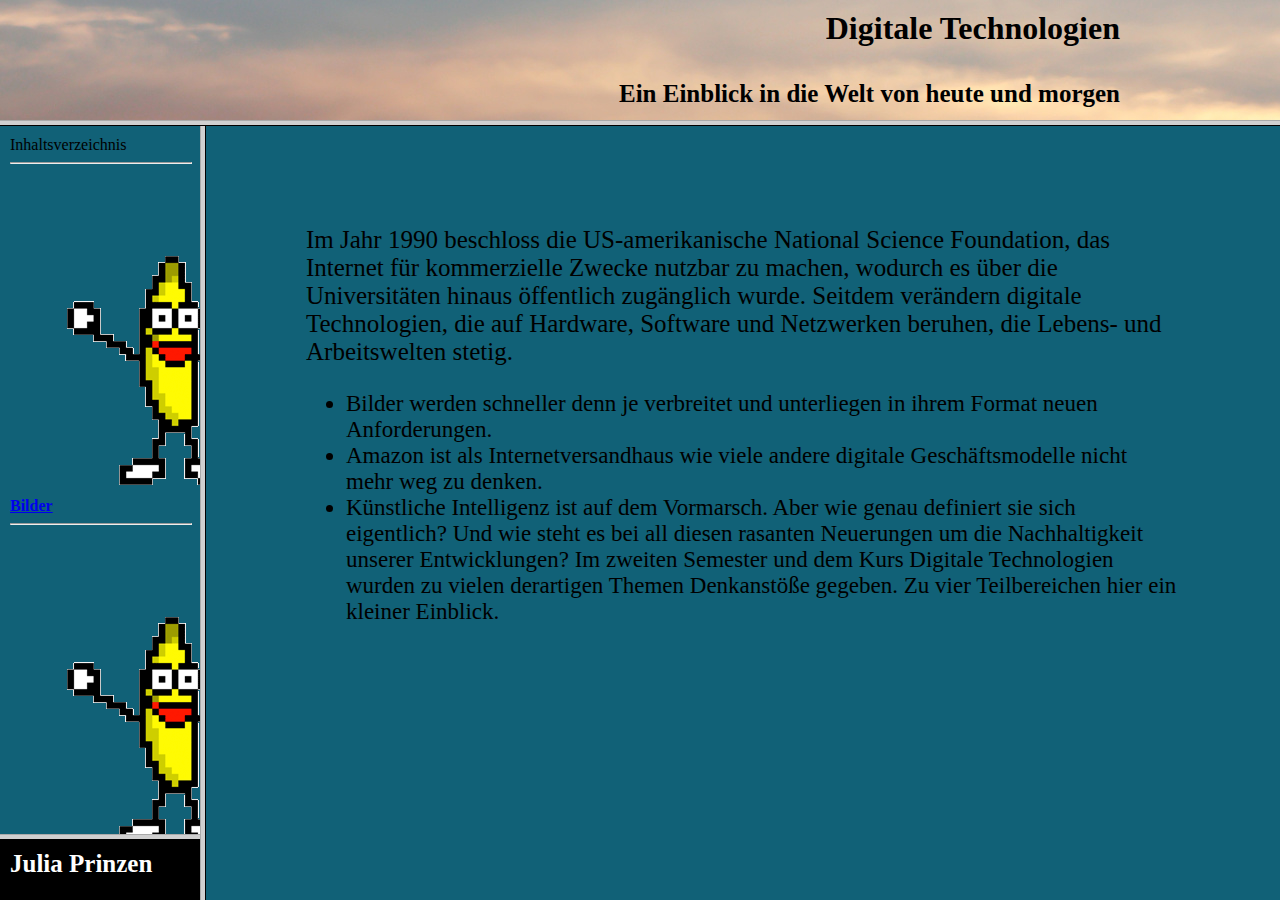
<file: index.html>
<html>

<head>

  <title>Digitale Technologien</title>

</head>

<frameset rows="120,*">
  <frame src="./files/kopfzeile.html" marginheight="0" marginwidth="0" name="Titel" scrolling="no" noresize="" border="0">
    <frameset cols="200,*">
      <frameset rows="*,60">
        <frame src="./files/inhaltsverzeichnis.html" marginheight="0" marginwidth="5" name="Inhalt" noresize="">
          <frame src="./files/fusszeile.html" marginheight="0" marginwidth="" name="Fusszeile" noresize="" scrolling="no">
      </frameset>
      <frame src="./files/startseite.html" marginheight="10" marginwidth="10" name="Hauptseite">
    </frameset>
</frameset>

</html>
</file>
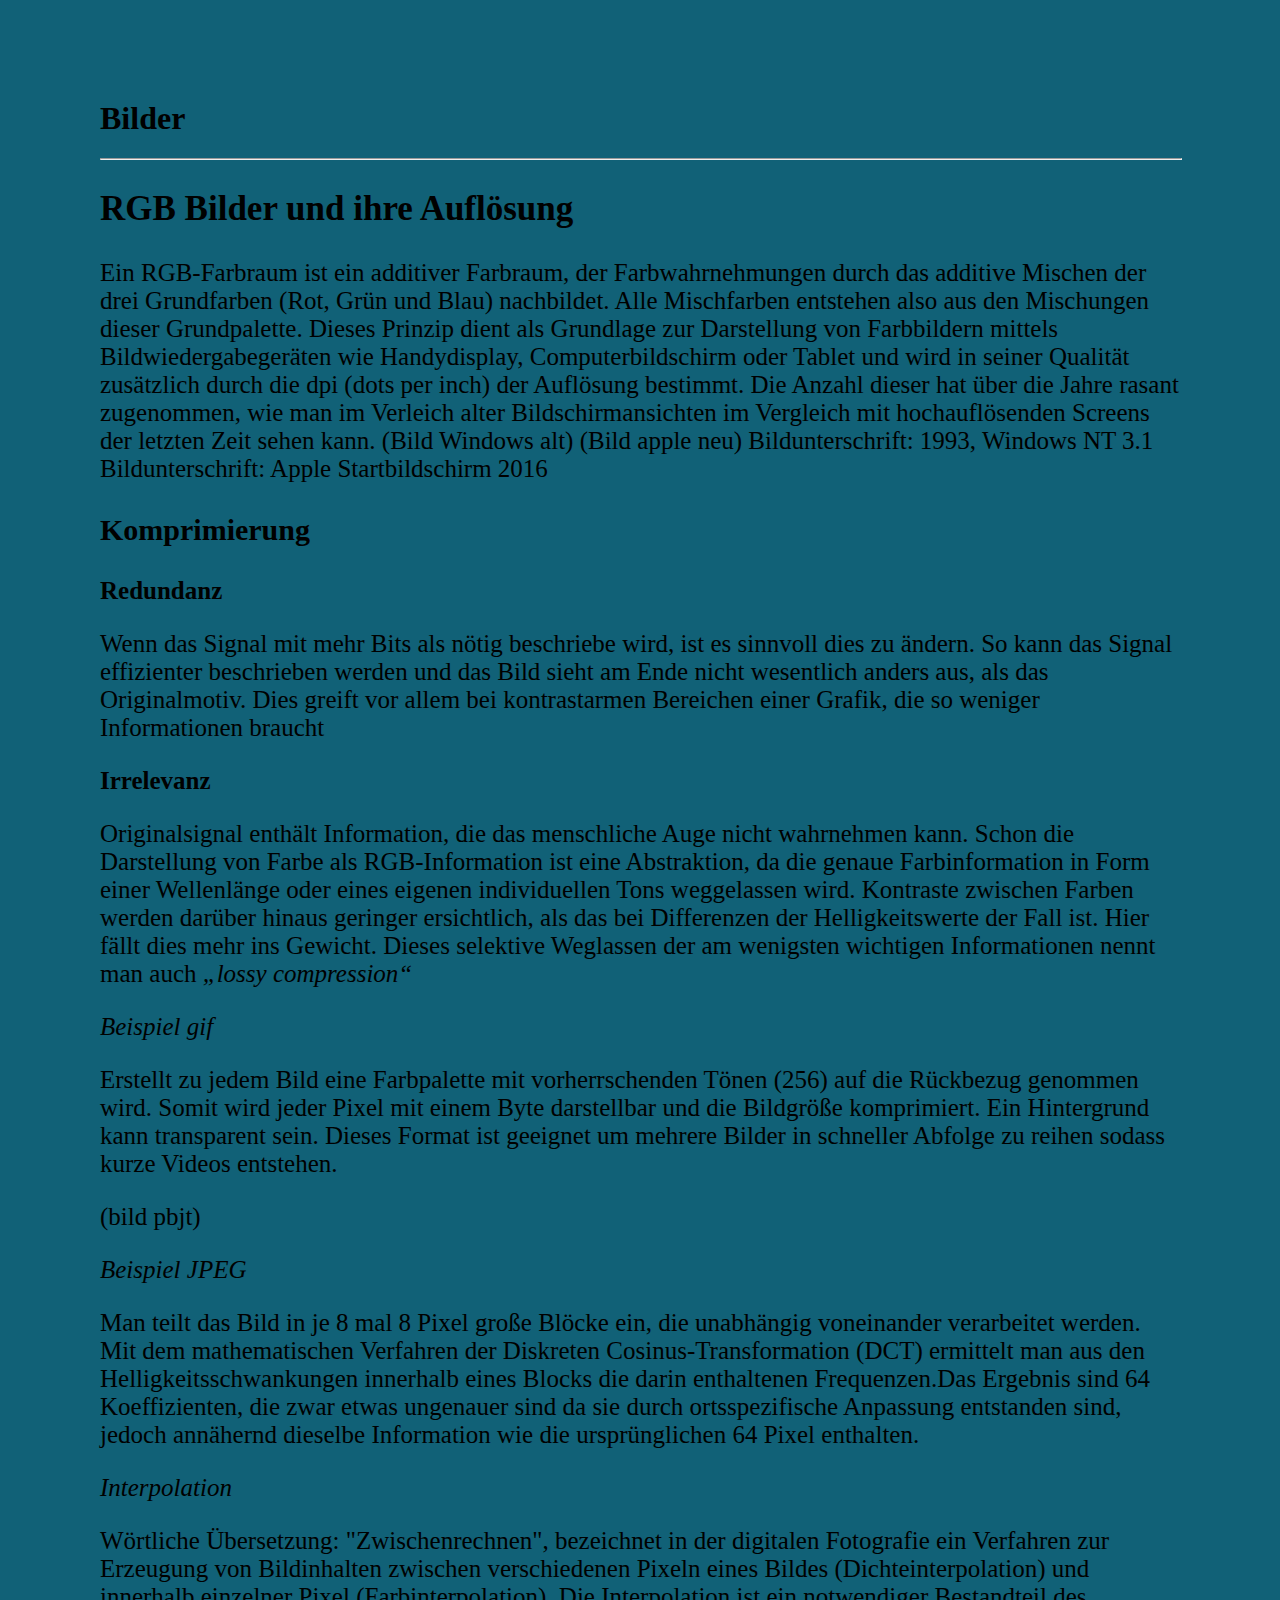
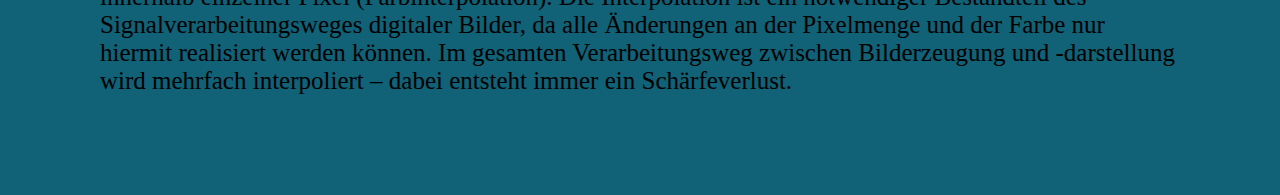
<file: files/bilder.html>
<!-- saved from url=(0053)http://www.heiner-doerner-windenergie.de/startdoe.htm -->
<html>

<head>
  <link rel="stylesheet" type="text/css" href="style.css">
</head>

<body style="margin:100px;">
<h1 id="bilder">Bilder</h1>

<hr />

<h2 id="rgbbilderundihreaufloumlsung">RGB Bilder und ihre Aufl&ouml;sung</h2>

<p>Ein RGB-Farbraum ist ein additiver Farbraum, der Farbwahrnehmungen durch das additive Mischen 
der drei Grundfarben (Rot, Gr&uuml;n und Blau) nachbildet. Alle Mischfarben entstehen also aus den Mischungen dieser Grundpalette. 
Dieses Prinzip dient als Grundlage zur Darstellung von Farbbildern mittels Bildwiedergabeger&auml;ten wie Handydisplay, Computerbildschirm oder Tablet und wird in seiner Qualit&auml;t zus&auml;tzlich durch die dpi (dots per inch) der Aufl&ouml;sung bestimmt.
Die Anzahl dieser hat &uuml;ber die Jahre rasant zugenommen, wie man im Verleich alter Bildschirmansichten im Vergleich mit hochaufl&ouml;senden Screens der letzten Zeit sehen kann. 
(Bild Windows alt)                      (Bild apple neu)
Bildunterschrift: 1993, Windows NT 3.1   Bildunterschrift: Apple Startbildschirm 2016</p>

<h3 id="komprimierung">Komprimierung</h3>

<p><strong>Redundanz</strong></p>

<p>Wenn das Signal mit mehr Bits als n&ouml;tig beschriebe wird, ist es sinnvoll dies zu &auml;ndern.
 So kann das Signal effizienter beschrieben werden und das Bild sieht am Ende nicht wesentlich anders aus, als das   Originalmotiv.
Dies greift vor allem bei kontrastarmen Bereichen einer Grafik, die so weniger Informationen braucht</p>

<p><strong>Irrelevanz</strong></p>

<p>Originalsignal enth&auml;lt Information, die das menschliche Auge nicht wahrnehmen kann.
Schon die Darstellung von Farbe als RGB-Information ist eine Abstraktion, da die
genaue Farbinformation in Form einer Wellenl&auml;nge oder eines eigenen individuellen Tons weggelassen wird.
Kontraste zwischen Farben werden dar&uuml;ber hinaus geringer ersichtlich, als das bei Differenzen der Helligkeitswerte der Fall ist. Hier f&auml;llt dies mehr ins Gewicht.
Dieses selektive Weglassen der am wenigsten wichtigen Informationen nennt man auch <em>„lossy compression“</em></p>

<p><em>Beispiel gif</em></p>

<p>Erstellt zu jedem Bild eine Farbpalette mit vorherrschenden T&ouml;nen (256) auf die R&uuml;ckbezug genommen wird. Somit wird jeder Pixel mit einem Byte darstellbar und die Bildgr&ouml;&szlig;e komprimiert. Ein Hintergrund kann transparent sein.
Dieses Format ist geeignet um mehrere Bilder in schneller Abfolge zu reihen sodass kurze Videos entstehen.</p>

<p>(bild pbjt) </p>

<p><em>Beispiel JPEG</em></p>

<p>Man teilt das Bild in je 8 mal 8 Pixel gro&szlig;e Bl&ouml;cke ein, die unabh&auml;ngig voneinander verarbeitet werden. Mit dem mathematischen Verfahren der Diskreten Cosinus-Transformation (DCT) ermittelt man aus den Helligkeitsschwankungen innerhalb eines Blocks die darin enthaltenen Frequenzen.Das Ergebnis sind 64 Koeffizienten, die zwar etwas ungenauer sind da sie durch ortsspezifische Anpassung entstanden sind, jedoch ann&auml;hernd dieselbe Information wie die urspr&uuml;nglichen 64 Pixel enthalten.</p>

<p><em>Interpolation</em></p>

<p>W&ouml;rtliche &Uuml;bersetzung: "Zwischenrechnen", bezeichnet in der digitalen Fotografie ein Verfahren zur Erzeugung von Bildinhalten zwischen verschiedenen Pixeln eines Bildes (Dichteinterpolation)
und innerhalb einzelner Pixel (Farbinterpolation).
Die Interpolation ist ein notwendiger Bestandteil des Signalverarbeitungsweges digitaler Bilder, da alle &Auml;nderungen an der Pixelmenge und der Farbe nur hiermit realisiert werden k&ouml;nnen. Im gesamten Verarbeitungsweg zwischen Bilderzeugung und -darstellung wird mehrfach interpoliert – dabei entsteht immer ein Sch&auml;rfeverlust.</p>
  
</body>

</html>
</file>
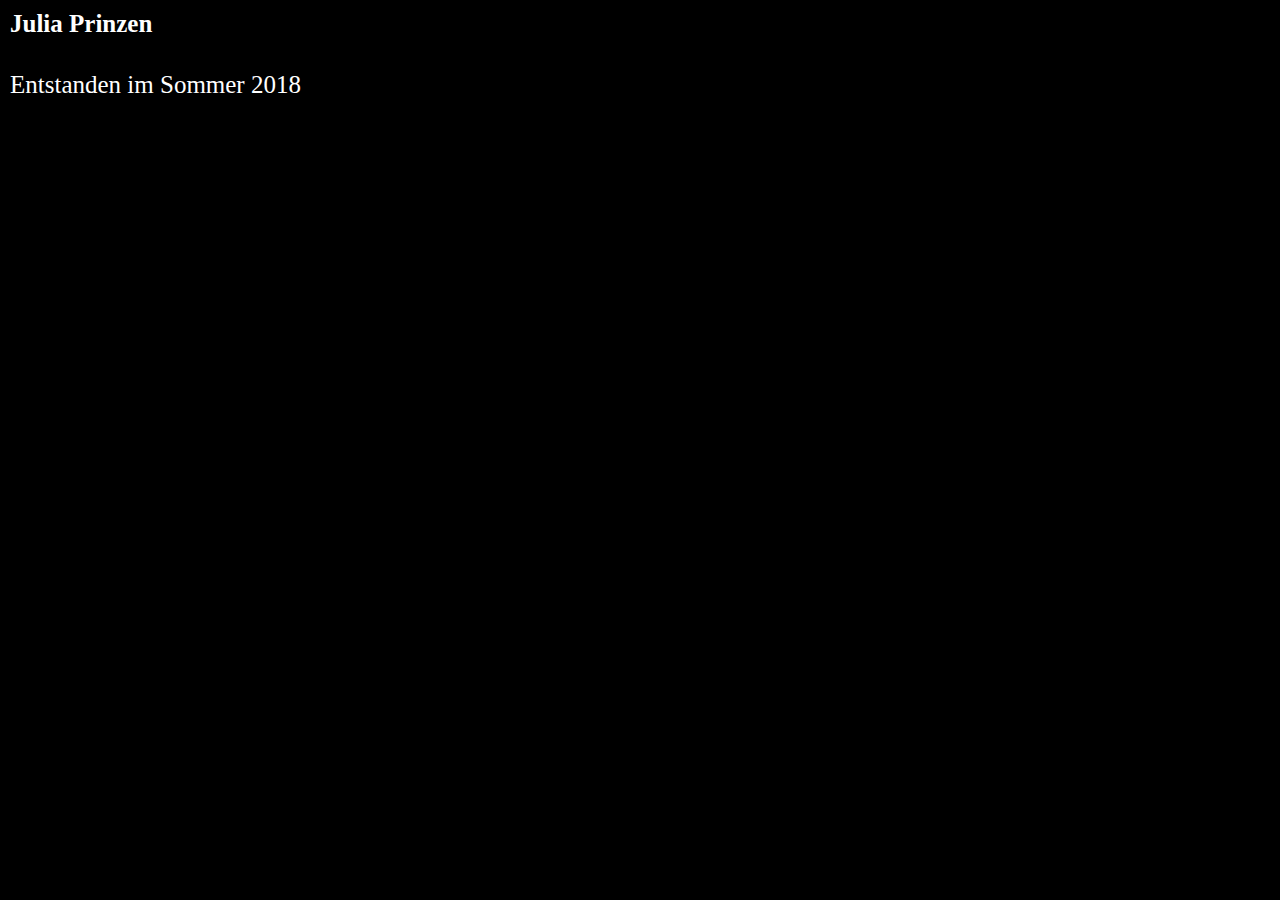
<file: files/fusszeile.html>
<!-- saved from url=(0052)http://www.heiner-doerner-windenergie.de/fussdoe.htm -->
<html>

<head>
  <title>Fusszeile</title>
  <link rel="stylesheet" type="text/css" href="style.css">

</head>

<body style="background:black;">
  <h4 style="color:white;"> Julia Prinzen </h4>

  <p style="color:white;"> Entstanden im Sommer 2018
  </p>
</body>

</html>
</file>
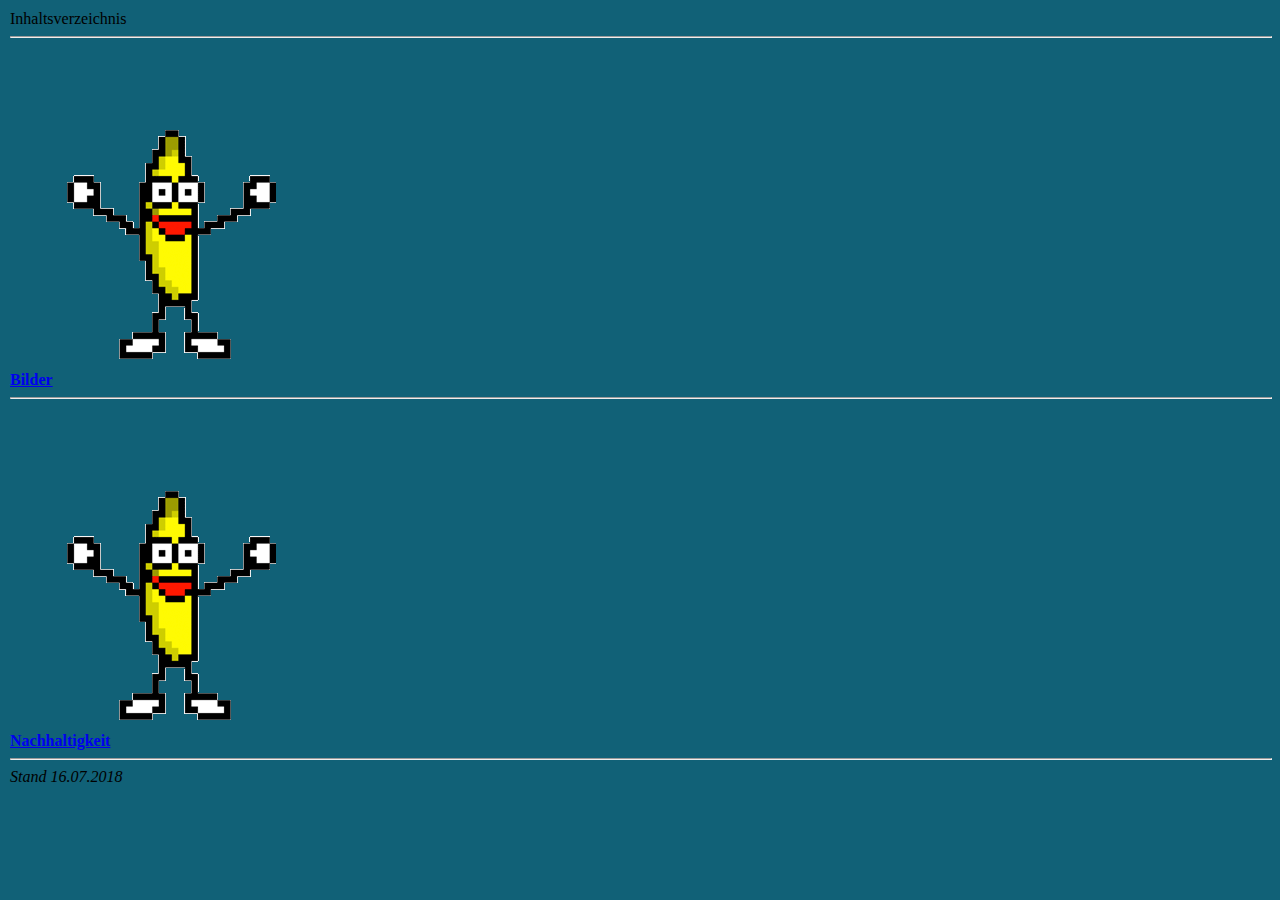
<file: files/inhaltsverzeichnis.html>
<!-- saved from url=(0054)http://www.heiner-doerner-windenergie.de/inhaltdoe.htm -->
<html>

<head>
	<base href="." target="Hauptseite">
	<title>Inhaltsverzeichnis</title>
	<link rel="stylesheet" type="text/css" href="style.css">

</head>

<body>

	<inh.h1> Inhaltsverzeichnis </h3>
		<hr>


		<b>
<a href="bilder.html"><img src="pbjt.gif"></a><br>
<a href="bilder.html" height = 30><inh.txt> Bilder </inh.txt></a></b>

		<hr>
		
		<b>
<a href="nachhaltigkeit.html"><img src="pbjt.gif"></a><br>
<a href="nachhaltigkeit.html" height = 30><inh.txt> Nachhaltigkeit </inh.txt></a></b>

		<hr>
		
		
		<i>Stand 16.07.2018</i>


		</center>
</body>

</html>
</file>
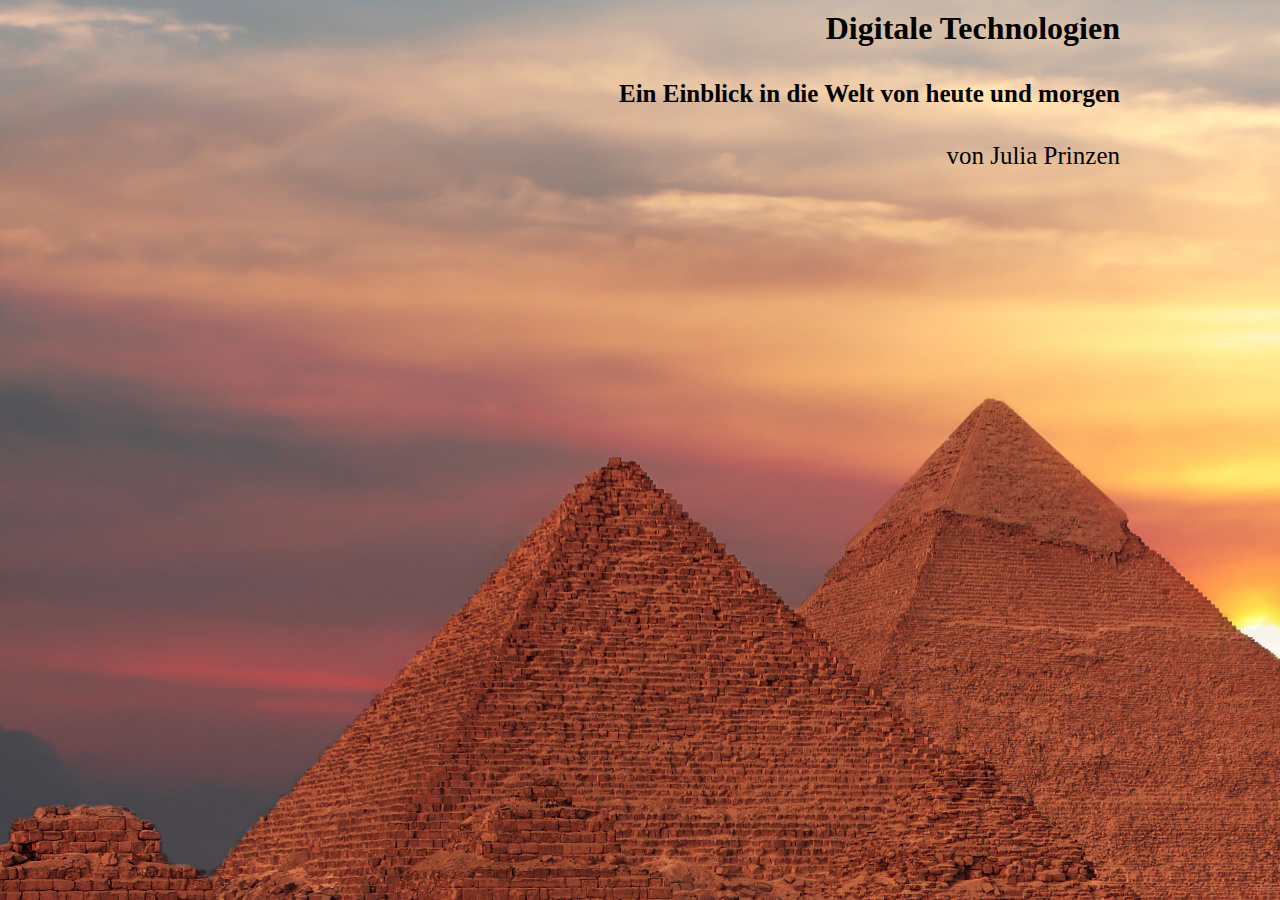
<file: files/kopfzeile.html>
<!-- saved from url=(0052)http://www.heiner-doerner-windenergie.de/kopfdoe.htm -->
<html>

<head>
  <link rel="stylesheet" type="text/css" href="style.css">
</head>

<body background="wueste.jpg">
  <h1 style="text-align:right; margin-right:150;"> Digitale Technologien </h1>
  <h4 style="text-align:right; margin-right:150;"> Ein Einblick in die Welt von heute und morgen </h3>
  <p style="text-align:right; margin-right:150;"> von Julia Prinzen </p>

</body>

</html>
</file>
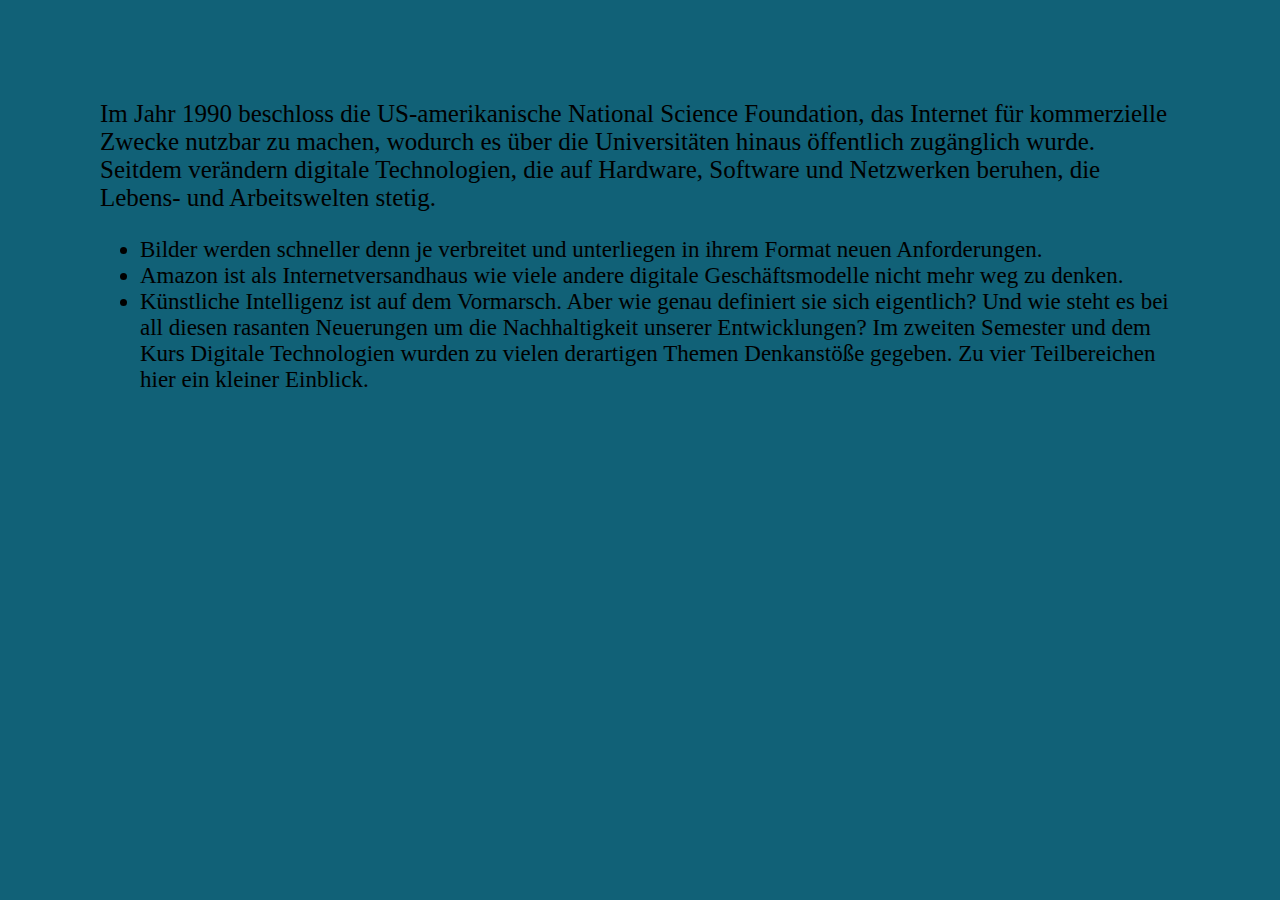
<file: files/startseite.html>
<!-- saved from url=(0053)http://www.heiner-doerner-windenergie.de/startdoe.htm -->
<html>

<head>
  <link rel="stylesheet" type="text/css" href="style.css">
</head>

<body style="margin:100px;">
  <p>Im Jahr 1990 beschloss die US-amerikanische National Science Foundation, das Internet für kommerzielle Zwecke nutzbar zu machen, wodurch es über die Universitäten hinaus öffentlich zugänglich wurde. Seitdem verändern digitale Technologien, die auf Hardware,
    Software und Netzwerken beruhen, die Lebens- und Arbeitswelten stetig. </p>

  <ul>
    <li>Bilder werden schneller denn je verbreitet und unterliegen in ihrem Format neuen Anforderungen. </li>

    <li>Amazon ist als Internetversandhaus wie viele andere digitale Geschäftsmodelle nicht mehr weg zu denken. </li>

    <li>Künstliche Intelligenz ist auf dem Vormarsch. Aber wie genau definiert sie sich eigentlich? Und wie steht es bei all diesen rasanten Neuerungen um die Nachhaltigkeit unserer Entwicklungen? Im zweiten Semester und dem Kurs Digitale Technologien wurden
      zu vielen derartigen Themen Denkanstöße gegeben. Zu vier Teilbereichen hier ein kleiner Einblick.</li>
  </ul>
</body>

</html>
</file>
<file: files/style.css>
body {
  background-color: #116177;
  margin: 10px;
}


inh.h1 {
  color: black;
  text-align: left;
  font-size: 20px;
  font-weight: 500;

}

inh.txt {
  color: blue;
  text-align: left;
  font-size: 15px;

}


p {
  color: black;
  text-align: left;
  font-size: 25px;
}

h1 {
  color: black;
  text-align: left;
  font-size: 40px
  margin-left: 10px;
}

h2 {
  color: black;
  text-align: left;
  font-size: 35px
}

h3 {
  color: black;
  text-align: left;
  font-size: 30px
}

h4 {
  color: black;
  text-align: left;
  font-size: 25px
}

hr {
  size: 1;
  width: 100%;
  align: center;
}

li {
  color: black;
  text-align: left;
  font-size: 23px;
}
</file>
